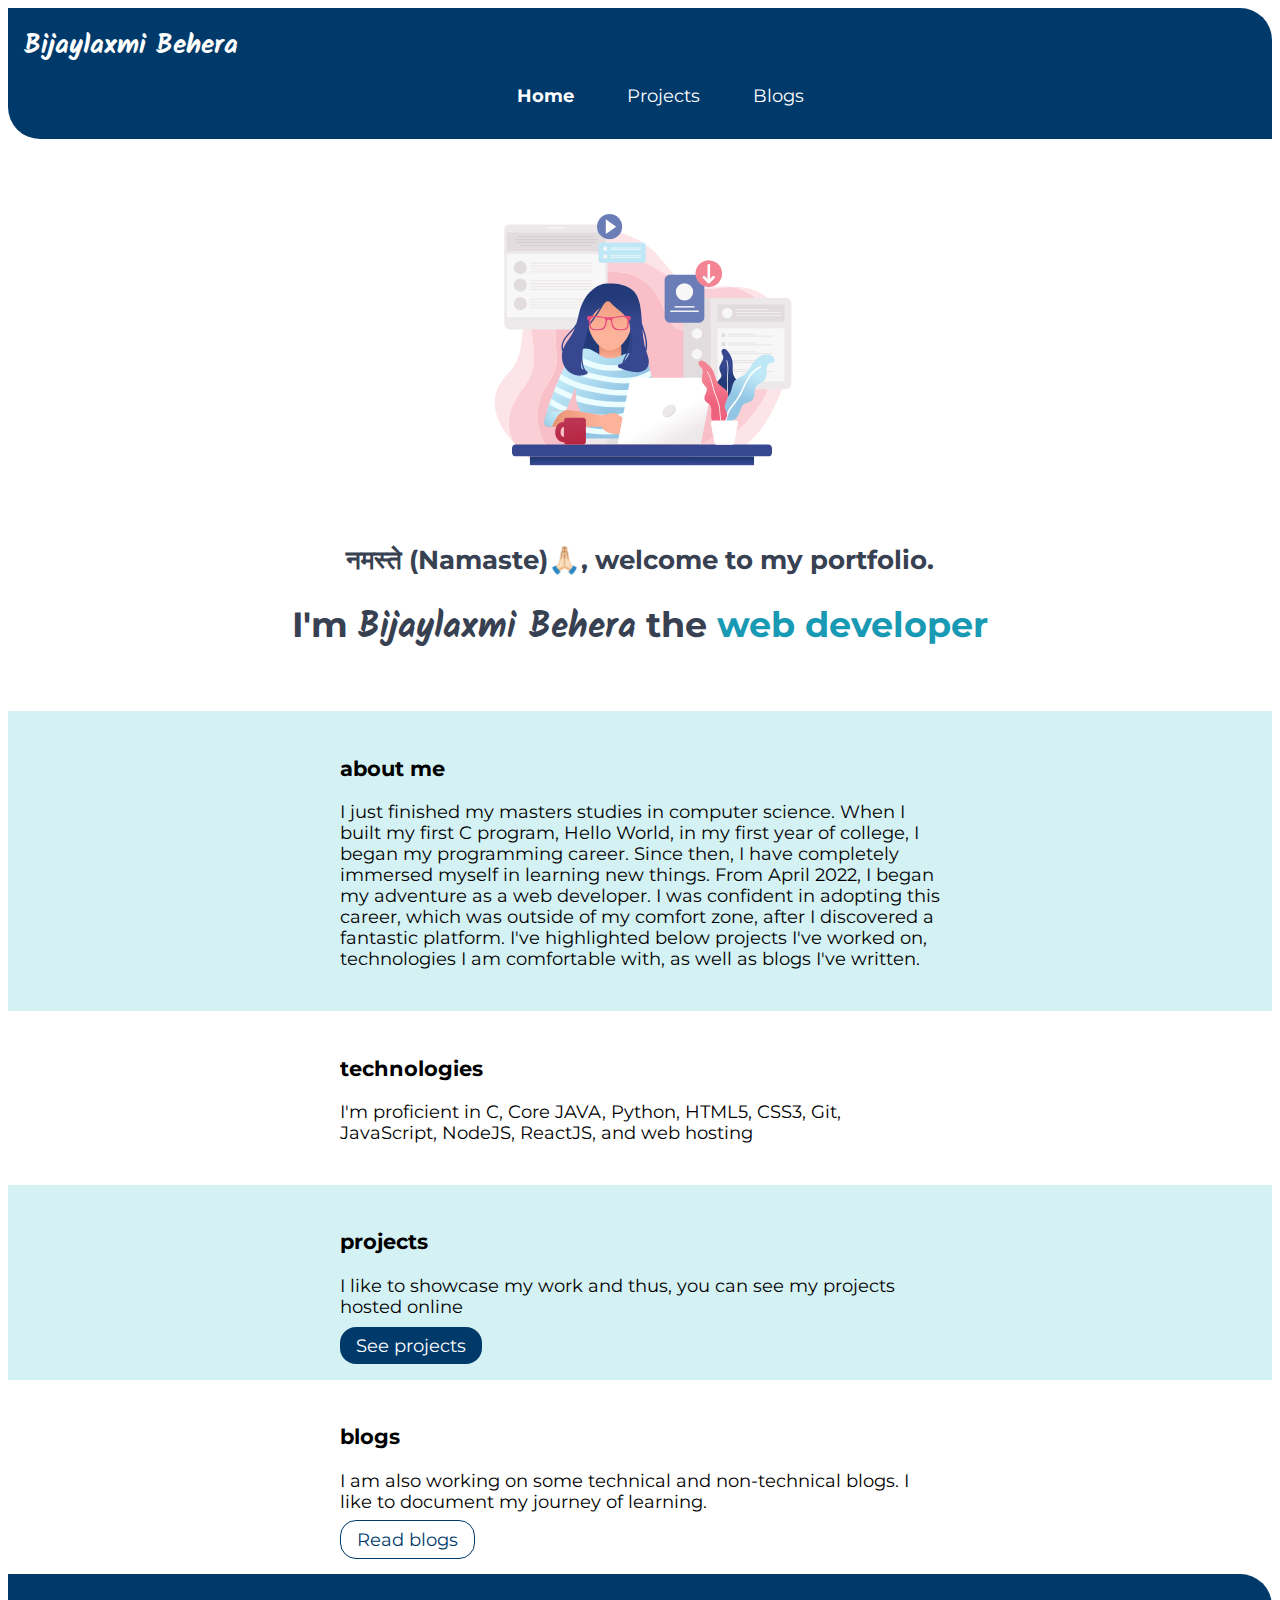
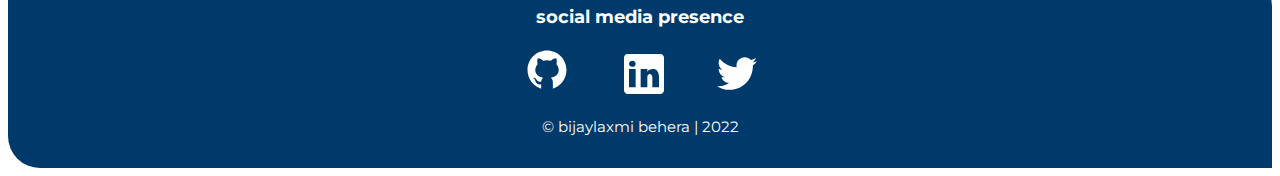
<file: index.html>
<!DOCTYPE html>
<html lang="en">
<head>
    <meta charset="UTF-8">
    <meta http-equiv="X-UA-Compatible" content="IE=edge">
    <meta name="viewport" content="width=device-width, initial-scale=1.0">
    <title>Home | Bijaylaxmi Behera</title>
    <link rel="stylesheet" href="CSS/style.css">
</head>
<body>
    <nav class="navigation container">
        <div class="nav-brand">Bijaylaxmi Behera</div>
        <ul class="list-non-bullet nav-pills">
            <li class="list-item-inline">
                <a href="/"  class="link link-active">Home</a>
            </li>
            <li class="list-item-inline">
                <a href="/project.html" class="link">Projects</a>
            </li>
            <li class="list-item-inline">
                <a href="/blog.html" class="link">Blogs</a>
            </li>
            <!-- <li class="list-item-inline">
                <a href="/about.html" class="link">About</a>
            </li> -->
        </ul>
    </nav>
    <header class="hero">
        <img class="hero-img" src="image/hero.svg" alt="image">
        <h2 class="hero-heading">नमस्ते (Namaste)🙏🏻, welcome to my portfolio.</h2>
        <h1 class="hero-heading">I'm <span id="hero-name">Bijaylaxmi Behera</span> the <span class="heading-inverted">web developer</span></h1>
    </header>
    <section class="section ow">
        <div class="container container-center">
            <h3>about me</h3>
            <p>I just finished my masters studies in computer science. When I built my first C program, Hello World, in my first year of college, I began my programming career. Since then, I have completely immersed myself in learning new things. From April 2022, I began my adventure as a web developer. I was confident in adopting this career, which was outside of my comfort zone, after I discovered a fantastic platform. I've highlighted below projects I've worked on, technologies I am comfortable with, as well as blogs I've written.</p>
            <!-- <a  href="/My resume/Bijaylaxmi_Behera.pdf" download="Bijaylaxmi_Behera.pdf" class="link link-primary">My resume</a> -->
        </div>
    </section>
    <section class="section">
        <div class="container container-center">
            <h3>technologies</h3>
            <p>I'm proficient in C, Core JAVA, Python, HTML5, CSS3, Git, JavaScript, NodeJS, ReactJS, and web hosting</p>
        </div>
    </section>
    <section class="section ow">
        <div class="container container-center">
            <h3>projects</h3>
            <p>I like to showcase my work and thus, you can see my projects hosted online</p>
            <a href="/project.html" class="link link-primary">See projects</a>
        </div>
    </section>
    <section class="section">
        <div class="container container-center">
            <h3>blogs</h3>
            <p>I am also working on some technical and non-technical blogs. I like to document my journey of learning.</p>
            <a href="/blog.html" class="link link-secondary">Read blogs</a>
        </div> 
    </section>
    <footer class="footer">
        <div class="footer-header">social media presence</div>
        <ul class="social-links list-non-bullet">
            <li class="list-item-inline">
                <a class="link" href="https://github.com/bijaylaxmibehera" target="_blank"><img src="image/github.svg" alt="github"></a>
            </li>
            <li class="list-item-inline">
                <a class="link" href="https://www.linkedin.com/in/bijaylaxmibehera/" target="_blank"><img src="image/linkedin.svg" alt="linkedin"></a>
            </li>
            <li class="list-item-inline">
                <a class="link" href="https://twitter.com/Bijay_laxmi7122" target="_blank"><img src="image/twitter.svg" alt="twitter" ></a>
            </li>
        </ul>
        <div>
            <small>© bijaylaxmi behera | 2022</small>
        </div>
    </footer>
</body>
</html>
</file>
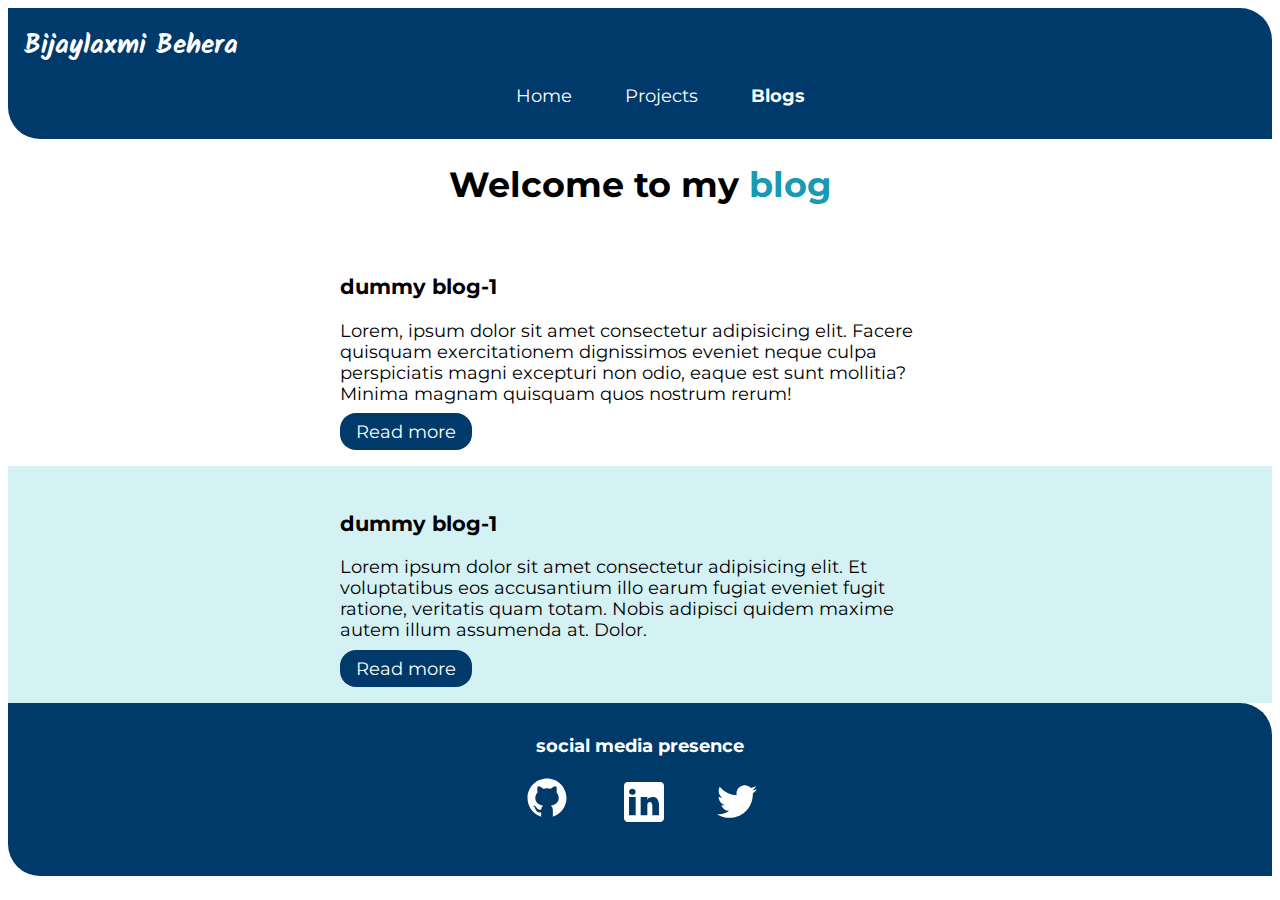
<file: blog.html>
<!DOCTYPE html>
<html lang="en">
<head>
    <meta charset="UTF-8">
    <meta http-equiv="X-UA-Compatible" content="IE=edge">
    <meta name="viewport" content="width=device-width, initial-scale=1.0">
    <title>Blog | Bijaylaxmi Behera</title>
    <link rel="stylesheet" href="CSS/style.css">
</head>
</head>
<body>
    <nav class="navigation container">
        <div class="nav-brand">Bijaylaxmi Behera</div>
        <ul class="list-non-bullet nav-pills">
            <li class="list-item-inline">
                <a href="/index.html"  class="link">Home</a>
            </li>
            <li class="list-item-inline">
                <a href="/project.html" class="link">Projects</a>
            </li>
            <li class="list-item-inline">
                <a href="#" class="link link-active">Blogs</a>
            </li>
            <!-- <li class="list-item-inline">
                <a href="/about.html" class="link">About</a>
            </li> -->
        </ul>
    </nav>
    <section>
        <h1 class="blog-heading">Welcome to my <span class="blog-heading-inverted">blog</span></h1>
    </section>
    <section class="section">
        <div class="container container-center">
            <h3>dummy blog-1</h3>
            <p>Lorem, ipsum dolor sit amet consectetur adipisicing elit. Facere quisquam exercitationem dignissimos eveniet neque culpa perspiciatis magni excepturi non odio, eaque est sunt mollitia? Minima magnam quisquam quos nostrum rerum!</p>
            <a href="/my_Blog/blog1.html" class="link link-primary" target="_blank">Read more</a>
        </div>
    </section>
    <section class="section ow">
        <div class="container container-center">
            <h3>dummy blog-1</h3>
            <p>Lorem ipsum dolor sit amet consectetur adipisicing elit. Et voluptatibus eos accusantium illo earum fugiat eveniet fugit ratione, veritatis quam totam. Nobis adipisci quidem maxime autem illum assumenda at. Dolor.</p>
            <a href="/my_Blog/blog2.html" class="link link-primary" target="_blank">Read more</a>
        </div> 
    </section>
    <footer class="footer">
        <div class="footer-header">social media presence</div>
        <ul class="social-links list-non-bullet">
            <li class="list-item-inline">
                <a class="link" href="https://github.com/bijaylaxmibehera" target="_blank"><img src="image/github.svg" alt="github"></a>
            </li>
            <li class="list-item-inline">
                <a class="link" href="https://www.linkedin.com/in/bijaylaxmibehera/" target="_blank"><img src="image/linkedin.svg" alt="linkedin"></a>
            </li>
            <li class="list-item-inline">
                <a class="link" href="https://twitter.com/Bijay_laxmi7122" target="_blank"><img src="image/twitter.svg" alt="twitter" ></a>
            </li>
        </ul>
    </footer>
</body>
</html>
</file>
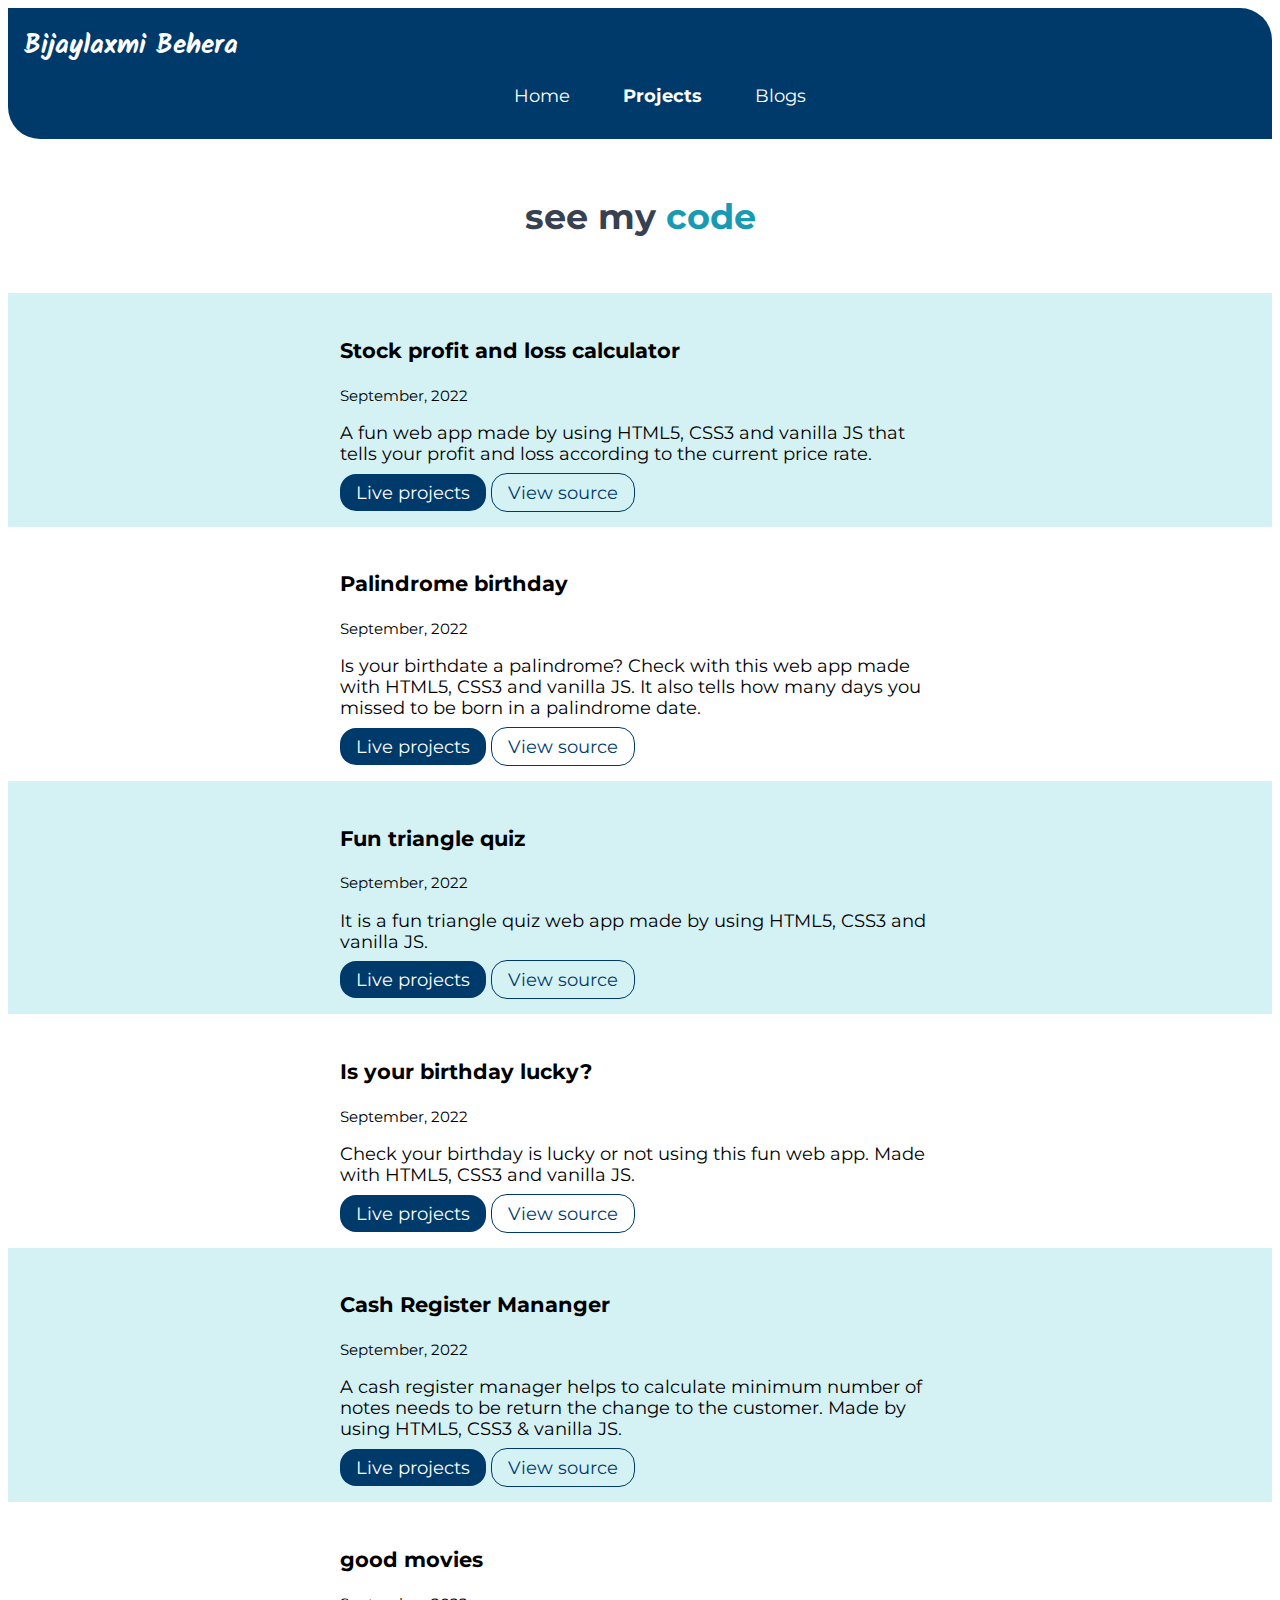
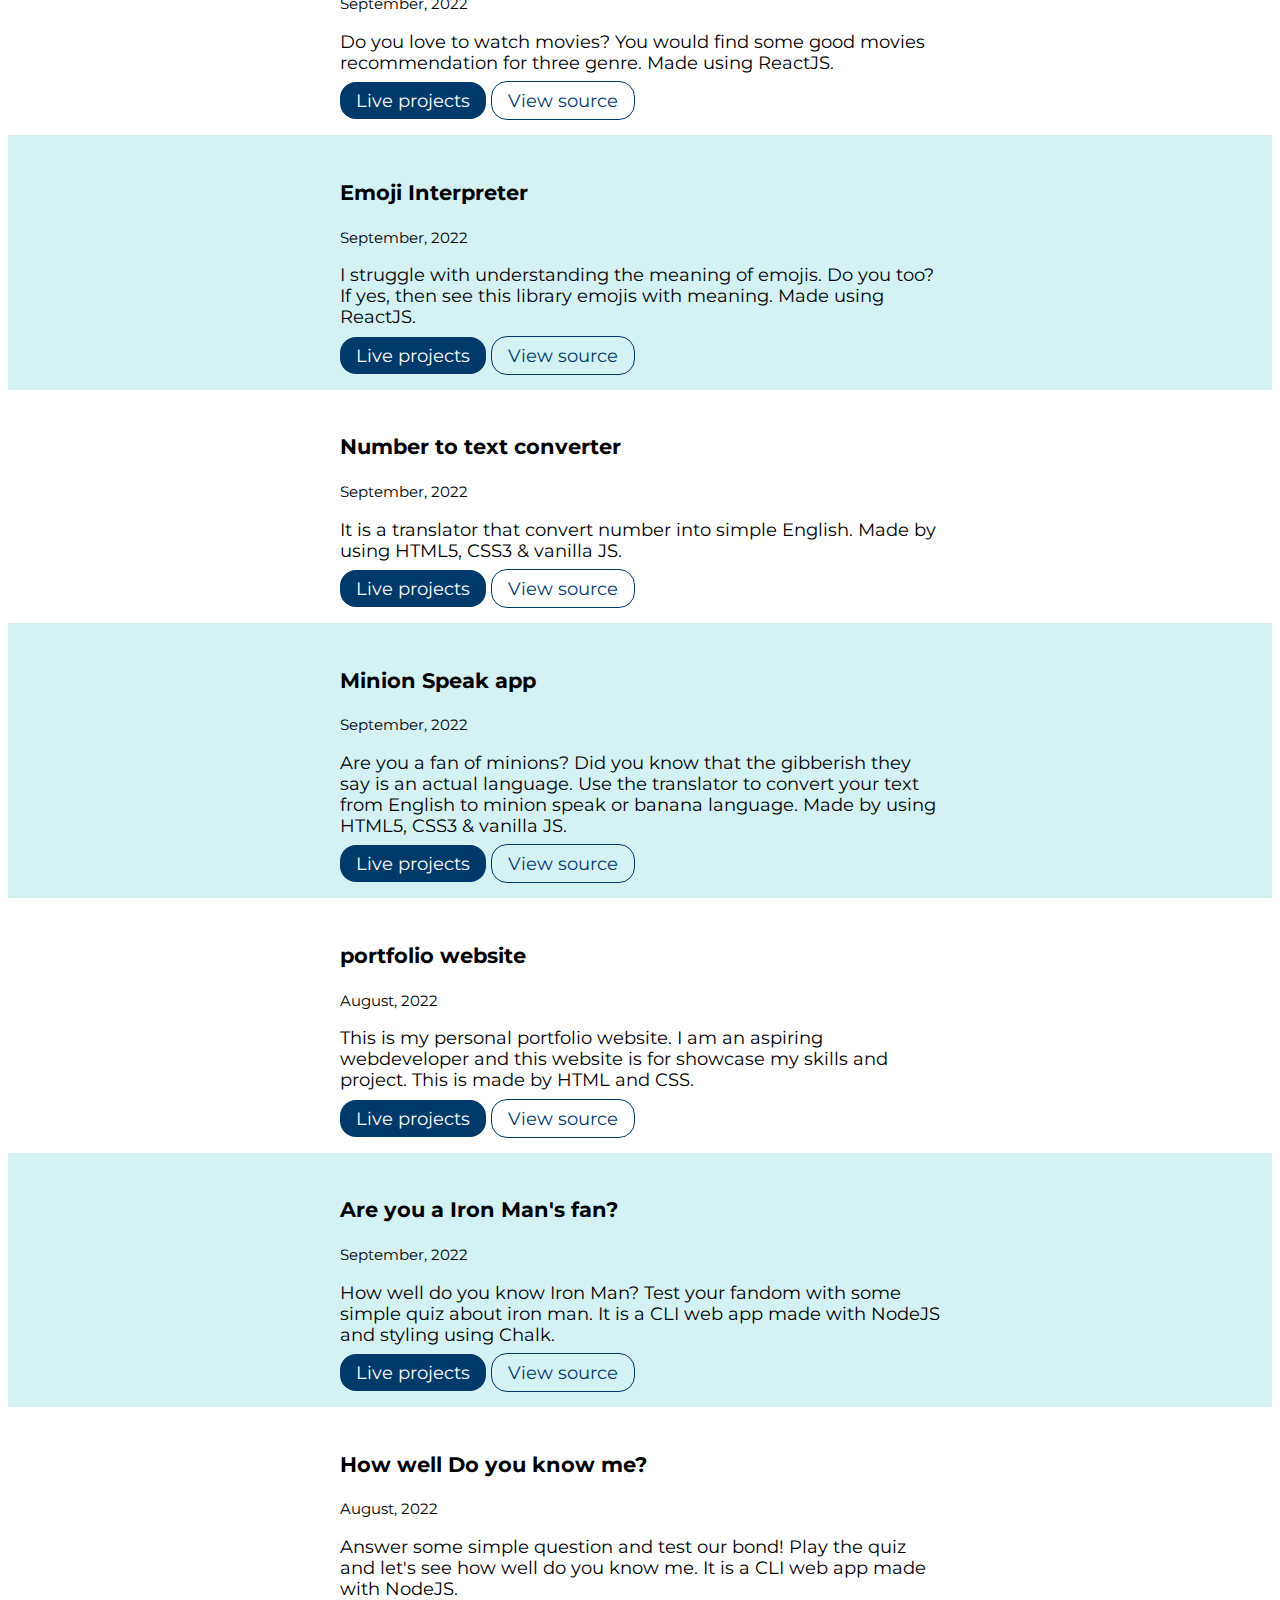
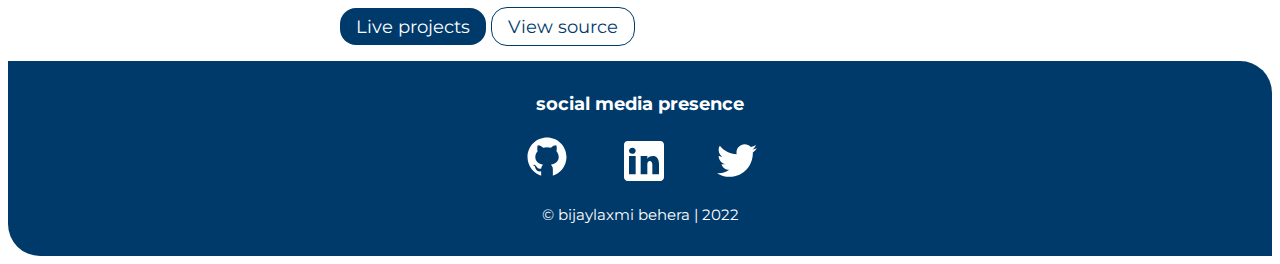
<file: project.html>
<!DOCTYPE html>
<html lang="en">
<head>
    <meta charset="UTF-8">
    <meta http-equiv="X-UA-Compatible" content="IE=edge">
    <meta name="viewport" content="width=device-width, initial-scale=1.0">
    <title>Project | Bijaylaxmi Behera</title>
    <link rel="stylesheet" href="CSS/style.css">
</head>
</head>
<body>
    <nav class="navigation container">
        <div class="nav-brand">Bijaylaxmi Behera</div>
        <ul class="list-non-bullet nav-pills">
            <li class="list-item-inline">
                <a href="/index.html"  class="link">Home</a>
            </li>
            <li class="list-item-inline">
                <a href="/" class="link link-active">Projects</a>
            </li>
            <li class="list-item-inline">
                <a href="/blog.html" class="link">Blogs</a>
            </li>
            <!-- <li class="list-item-inline">
                <a href="/" class="link">About</a>
            </li> -->
        </ul>
    </nav>
    <header class="hero">
        <h1 class="hero-heading">
          see my <span class="heading-inverted"> code</span>
        </h1>
      </header>
      <section class="section ow">
        <div class="container container-center">
            <h3>Stock profit and loss calculator</h3>
            <small>September, 2022</small>
            <p>A fun web app made by using HTML5, CSS3 and vanilla JS that tells your profit and loss according to the current price rate.</p>
            <a href="https://stock-profit-and-loss-calculator-new.netlify.app/" class="link link-primary" target="_blank">Live projects</a>
            <a href="https://github.com/bijaylaxmibehera/Stock-price" class="link link-secondary" target="_blank">View source</a>
        </div>
      </section>
      <section class="section">
        <div class="container container-center">
            <h3>Palindrome birthday</h3>
            <small>September, 2022</small>
            <p>Is your birthdate a palindrome? Check with this web app made with HTML5, CSS3 and vanilla JS. It also tells how many days you missed to be born in a palindrome date.</p>
            <a href="https://palindrome-birthday-checker-app.netlify.app/" class="link link-primary" target="_blank">Live projects</a>
            <a href="https://github.com/bijaylaxmibehera/palindrome-birthday" class="link link-secondary" target="_blank">View source</a>
         </div>
    </section>
    <section class="section ow">
        <div class="container container-center">
            <h3>Fun triangle quiz</h3>
            <small>September, 2022</small>
            <p>It is a fun triangle quiz web app made by using HTML5, CSS3 and vanilla JS.</p>
            <a href="https://fun-with-triangle-quiz.netlify.app/" class="link link-primary" target="_blank">Live projects</a>
            <a href="https://github.com/bijaylaxmibehera/is-Triangle" class="link link-secondary" target="_blank">View source</a>
        </div>
      </section>
      <section class="section">
        <div class="container container-center">
            <h3>Is your birthday lucky?</h3>
            <small>September, 2022</small>
            <p>Check your birthday is lucky or not using this fun web app. Made with HTML5, CSS3 and vanilla JS.</p>
            <a href="https://is-your-birthdate-lucky-checker.netlify.app/" class="link link-primary" target="_blank">Live projects</a>
            <a href="https://github.com/bijaylaxmibehera/Is-your-birthday-lucky" class="link link-secondary" target="_blank">View source</a>
         </div>
    </section>
    <section class="section ow">
        <div class="container container-center">
            <h3>Cash Register Mananger</h3>
            <small>September, 2022</small>
            <p>A cash register manager helps to calculate minimum number of notes needs to be return the change to the customer. Made by using HTML5, CSS3 & vanilla JS.</p>
            <a href="https://change-counter-manager.netlify.app/" class="link link-primary" target="_blank">Live projects</a>
            <a href="https://github.com/bijaylaxmibehera/cash-register-app" class="link link-secondary" target="_blank">View source</a>
        </div>
      </section>
      <section class="section">
        <div class="container container-center">
            <h3>good movies</h3>
            <small>September, 2022</small>
            <p>Do you love to watch movies? You would find some good movies recommendation for three genre. Made using ReactJS.</p>
            <a href="https://jw7mxc.csb.app/" class="link link-primary" target="_blank">Live projects</a>
            <a href="https://github.com/bijaylaxmibehera/good-movies" class="link link-secondary" target="_blank">View source</a>
         </div>
    </section>
    <section class="section ow">
        <div class="container container-center">
            <h3>Emoji Interpreter</h3>
            <small>September, 2022</small>
            <p>I struggle with understanding the meaning of emojis. Do you too? If yes, then see this library emojis with meaning. Made using ReactJS.</p>
            <a href="https://isj0id.csb.app/" class="link link-primary" target="_blank">Live projects</a>
            <a href="https://github.com/bijaylaxmibehera/emoji-interpreter" class="link link-secondary" target="_blank">View source</a>
        </div>
      </section>
      <section class="section">
        <div class="container container-center">
            <h3>Number to text converter</h3>
            <small>September, 2022</small>
            <p>It is a translator that convert number into simple English. Made by using HTML5, CSS3 & vanilla JS.</p>
            <a href="https://number-translator-app.netlify.app/" class="link link-primary" target="_blank">Live projects</a>
            <a href="https://github.com/bijaylaxmibehera/number-translator" class="link link-secondary" target="_blank">View source</a>
         </div>
    </section>
    <section class="section ow">
        <div class="container container-center">
            <h3>Minion Speak app</h3>
            <small>September, 2022</small>
            <p>Are you a fan of minions? Did you know that the gibberish they say is an actual language. Use the translator to convert your text from English to minion speak or banana language. Made by using HTML5, CSS3 & vanilla JS.</p>
            <a href="https://bananaspeak-translator-app.netlify.app/" class="link link-primary" target="_blank">Live projects</a>
            <a href="https://github.com/bijaylaxmibehera/banana-speak" class="link link-secondary" target="_blank">View source</a>
        </div>
      </section>
      <section class="section">
        <div class="container container-center">
            <h3>portfolio website</h3>
            <small>August, 2022</small>
            <p>This is my personal portfolio website. I am an aspiring webdeveloper and this website is for showcase my skills and project. This is made by HTML and CSS.</p>
            <a href="https://bijaylaxmi-behera-portfolio.netlify.app/" class="link link-primary" target="_blank">Live projects</a>
            <a href="https://github.com/bijaylaxmibehera/bijaylaxmi-portfolio" class="link link-secondary" target="_blank">View source</a>
        </div>
      </section>
      <section class="section ow">
        <div class="container container-center">
            <h3>Are you a Iron Man's fan?</h3>
            <small>September, 2022</small>
            <p>How well do you know Iron Man? Test your fandom with some simple quiz about iron man. It is a CLI web app made with NodeJS and styling using Chalk.</p>
            <a href="https://replit.com/@Laxmi217/iron-man-fandom-quiz?embed=1&output=1" class="link link-primary" target="_blank">Live projects</a>
            <a href="https://github.com/bijaylaxmibehera/iron-man-fandom-quiz" class="link link-secondary" target="_blank">View source</a>
         </div>
    </section>
      <section class="section">
        <div class="container container-center">
            <h3>How well Do you know me?</h3>
            <small>August, 2022</small>
            <p>Answer some simple question and test our bond! Play the quiz and let's see how well do you know me. It is a CLI web app made with NodeJS.</p>
            <a href="https://replit.com/@BijaylaxmiBeher/friend-quiz?embed=1&output=1" class="link link-primary" target="_blank">Live projects</a>
            <a href="https://github.com/bijaylaxmibehera/friend-quizz" class="link link-secondary" target="_blank">View source</a>
        </div>
      </section>
      <footer class="footer">
        <div class="footer-header">social media presence</div>
        <ul class="social-links list-non-bullet">
            <li class="list-item-inline">
                <a class="link" href="https://github.com/bijaylaxmibehera" target="_blank"><img src="image/github.svg" alt="github"></a>
            </li>
            <li class="list-item-inline">
                <a class="link" href="https://www.linkedin.com/in/bijaylaxmibehera/" target="_blank"><img src="image/linkedin.svg" alt="linkedin"></a>
            </li>
            <li class="list-item-inline">
                <a class="link" href="https://twitter.com/Bijay_laxmi7122" target="_blank"><img src="image/twitter.svg" alt="twitter" ></a>
            </li>
        </ul>
        <div>
            <small>© bijaylaxmi behera | 2022</small>
        </div>
    </footer>

</body>
</html>
</file>
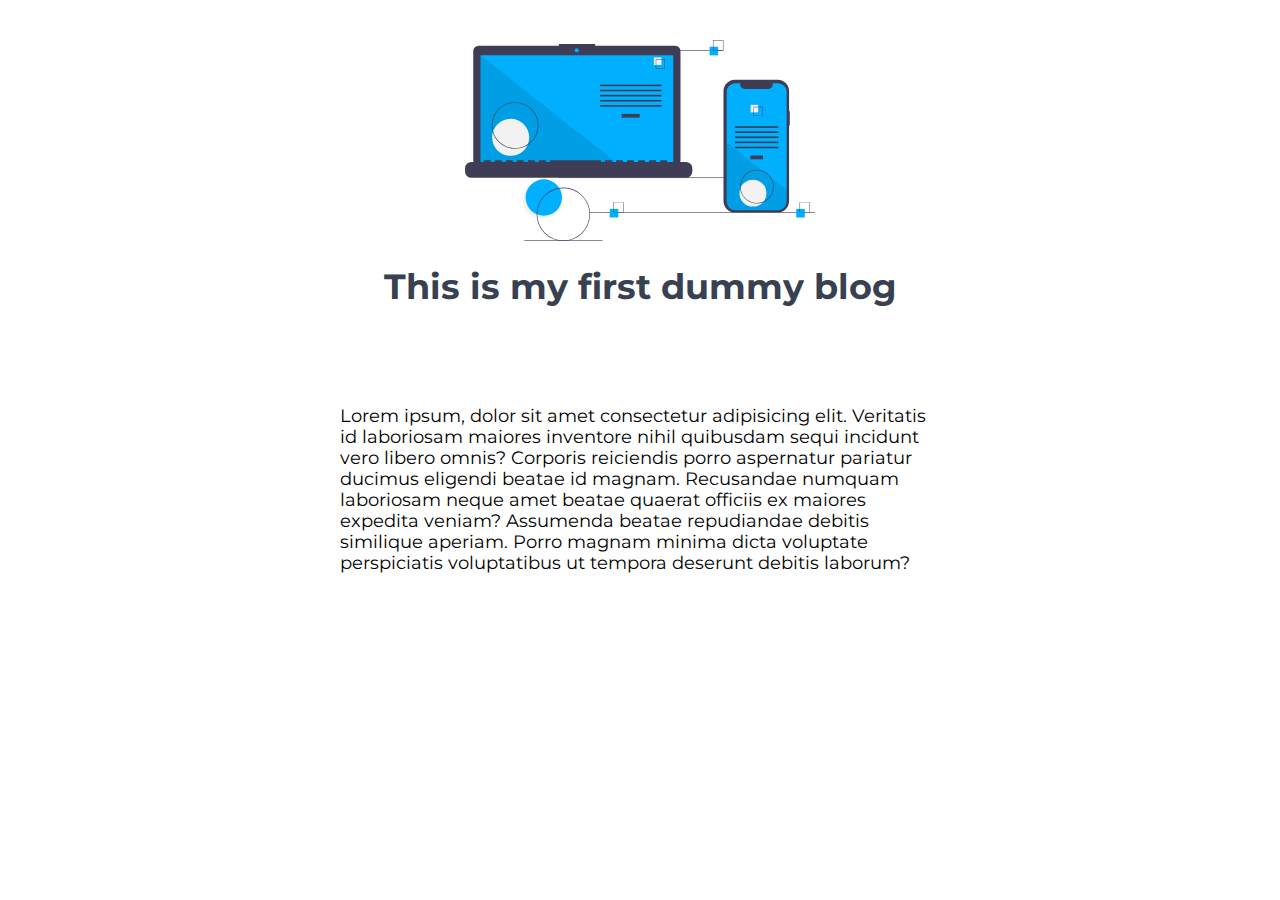
<file: my_Blog/blog1.html>
<!DOCTYPE html>
<html lang="en">
<head>
    <meta charset="UTF-8">
    <meta http-equiv="X-UA-Compatible" content="IE=edge">
    <meta name="viewport" content="width=device-width, initial-scale=1.0">
    <title>dummy blog-1</title>
    <link rel="stylesheet" href="/CSS/style.css">
</head>
<body>
    <header class="hero">
        <img class="hero-img" src="/image/blog1.svg" alt="image">
        <h1 class="hero-heading">This is my first dummy blog</h1> 
    </header>
    <section class="section">
        <div class="container container-center">
          <p>Lorem ipsum, dolor sit amet consectetur adipisicing elit. Veritatis id laboriosam maiores inventore nihil quibusdam sequi incidunt vero libero omnis? Corporis reiciendis porro aspernatur pariatur ducimus eligendi beatae id magnam.
          Recusandae numquam laboriosam neque amet beatae quaerat officiis ex maiores expedita veniam? Assumenda beatae repudiandae debitis similique aperiam. Porro magnam minima dicta voluptate perspiciatis voluptatibus ut tempora deserunt debitis laborum?
          </p>
        </div>
    </section>
</body>
</html>
</file>
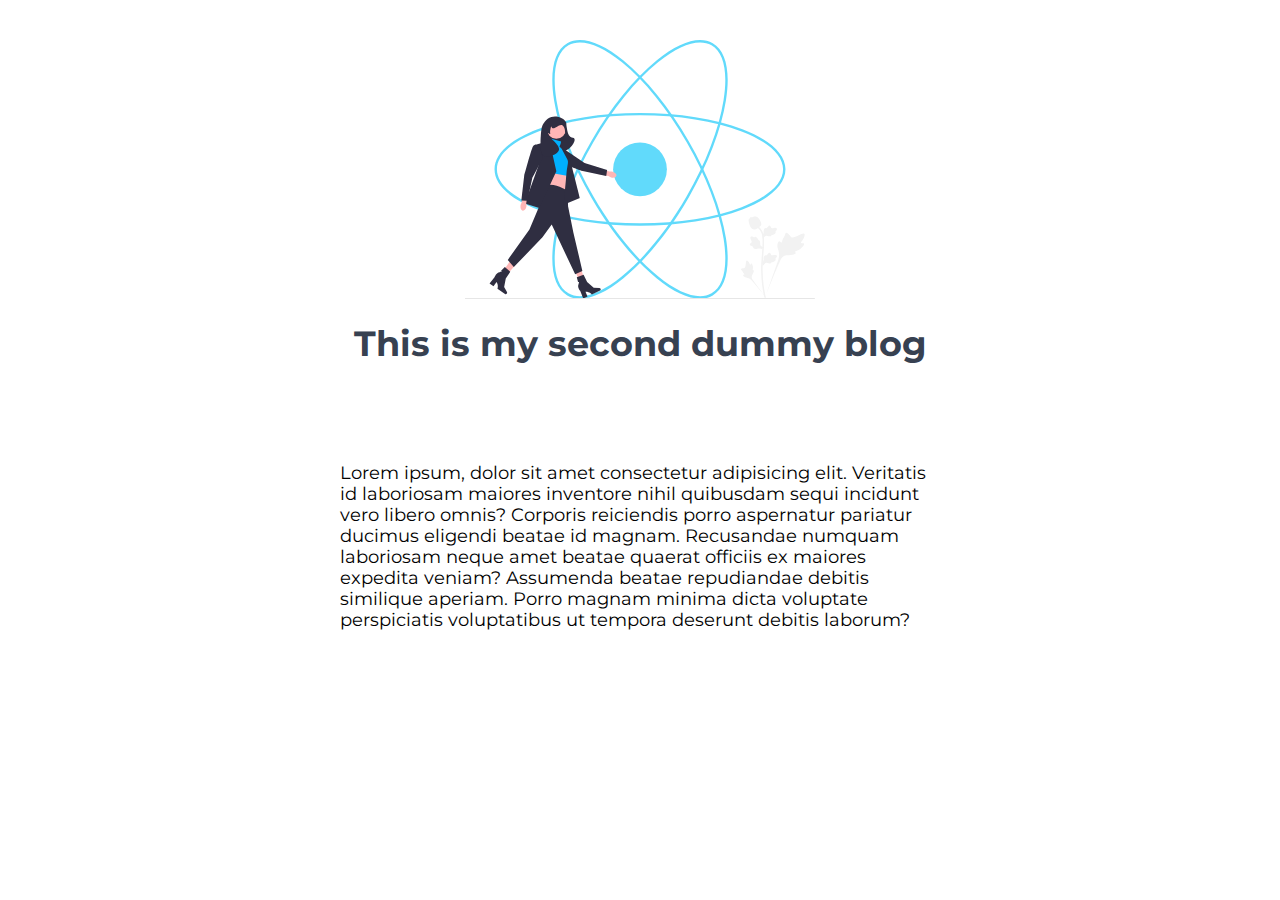
<file: my_Blog/blog2.html>
<!DOCTYPE html>
<html lang="en">
  <head>
    <meta charset="UTF-8" />
    <meta http-equiv="X-UA-Compatible" content="IE=edge" />
    <meta name="viewport" content="width=device-width, initial-scale=1.0" />
    <title>dummy blog2</title>
    <link rel="stylesheet" href="/CSS/style.css" />
  </head>
  <body>
    <header class="hero">
      <img class="hero-img" src="/image/blog2.svg" alt="image" />
      <h1 class="hero-heading">This is my second dummy blog</h1>
    </header>
    <section class="section">
      <div class="container container-center">
        <p>
          Lorem ipsum, dolor sit amet consectetur adipisicing elit. Veritatis id
          laboriosam maiores inventore nihil quibusdam sequi incidunt vero
          libero omnis? Corporis reiciendis porro aspernatur pariatur ducimus
          eligendi beatae id magnam. Recusandae numquam laboriosam neque amet
          beatae quaerat officiis ex maiores expedita veniam? Assumenda beatae
          repudiandae debitis similique aperiam. Porro magnam minima dicta
          voluptate perspiciatis voluptatibus ut tempora deserunt debitis
          laborum?
        </p>
      </div>
    </section>
  </body>
</html>
</file>
<file: CSS/style.css>
@import url('https://fonts.googleapis.com/css2?family=Montserrat:wght@400;700&display=swap');
@import url('https://fonts.googleapis.com/css2?family=Kalam&display=swap');
/* font-family: 'Montserrat', sans-serif; */

:root{
   --primary-color: #0ea5e9;
   --secondary-color:#00A5E9;
   --dark-gray: #374151;
   --off-white:#E7EDEB;
   --dark-blue:#003A6B;
   --blue-grotto:#189AB4;
   --blue-green:#75E6DA;
   --baby-blue:#D4F1F4;
}
hr{
    margin: 3rem 0rem;
}
body{
    font-family: 'Montserrat', sans-serif;
    font-size: 1.1rem;
}
/*container*/
.container{
    padding-left: 1rem;
    padding-right: 1rem;
}
.container-center{
    max-width: 600px;
    margin: auto;
}
/*link*/
a.link,a.link-active{
    text-decoration: none;
    padding: 0.5rem 1rem;
    margin-top: 1rem;
    margin-bottom: 1rem;
}
a.link.link-primary{
    text-decoration: none;
    color: white;
}
a.link.link-secondary{
    text-decoration: none;
    color: var(--dark-blue);
}
a.link.link-secondary:hover{
    text-decoration: none;
    color: var(--blue-grotto);
}

.link-primary{
    background-color: var(--dark-blue);
    border-radius: 1rem;
    text-decoration: none;
    cursor: pointer;
    color: white
}
.link-primary:hover{
    background-color: var(--blue-grotto);
    border-radius: 1rem;
    text-decoration: none;
    cursor: pointer;
    color:cornsilk;
    box-shadow: 0 10px 10px 0 rgb(0 0 0 / 20%), 0 12px 20px 0 rgb(0 0 0 / 10%);
}

.link-secondary{
  color: var(--dark-blue);
  border-radius: 1rem;
  border: 1px solid var(--dark-blue);
}
.link-secondary:hover{
  color: var(--blue-grotto);
  background-color: whitesmoke;
  border-radius: 1rem;
  border: 1px solid var(--blue-grotto);
  box-shadow: 0 10px 10px 0 rgb(0 0 0 / 20%), 0 12px 20px 0 rgb(0 0 0 / 10%);
}

/*List part*/
.list-non-bullet{
    list-style: none;
}
.list-item-inline{
    display: inline;
    padding: 0rem 0.5rem;
}
/*nav*/
.navigation{
    background-color: var(--dark-blue);
    color: white;
    padding: 1rem;
    border-bottom-left-radius: 2rem;
    border-top-right-radius: 2rem;

}
.navigation .nav-brand{
    font-weight: bold;
    font-size: 1.7rem;
    font-family: 'Kalam', cursive;
    /* color: var(--blue-green); */
}
.navigation .nav-pills{
    text-align: center;
}
.navigation .link{
    color: white;
}
.navigation .link:hover{
    color: var(--blue-green);
    font-weight: bolder;
}
.navigation .link-active{
    font-weight: bold;
}
/*header*/
.hero{
    padding: 2rem;
}
.hero .hero-img{
    max-width: 350px;
    display: block;
    margin: auto;
}
.hero .hero-heading{
    color: var(--dark-gray);
    text-align: center;
}
.hero #hero-name{
    font-family: 'Kalam', cursive;
}
.hero .hero-heading .heading-inverted{
    color: var(--blue-grotto);
}
/*section*/
.section{
    padding: 1.5rem;
}
.section h1{
    text-align: center;
}
.ow{
    background-color: var(--baby-blue);
}
/*footer*/
.footer{
    background-color: var(--dark-blue);
    padding: 2rem 1rem;
    text-align: center;
    color: white;
    border-top-right-radius: 2rem;
    border-bottom-left-radius: 2rem;
}
.footer .link{
    color: white;
}
.footer .footer-header{
    font-weight: bold;
    font-size: large;
}
.footer ul{
    padding-inline-start: 0px;
}
/* blog */
.blog-heading{
    text-align: center;
}
.blog-heading-inverted{
    color: var(--blue-grotto);
}
</file>
